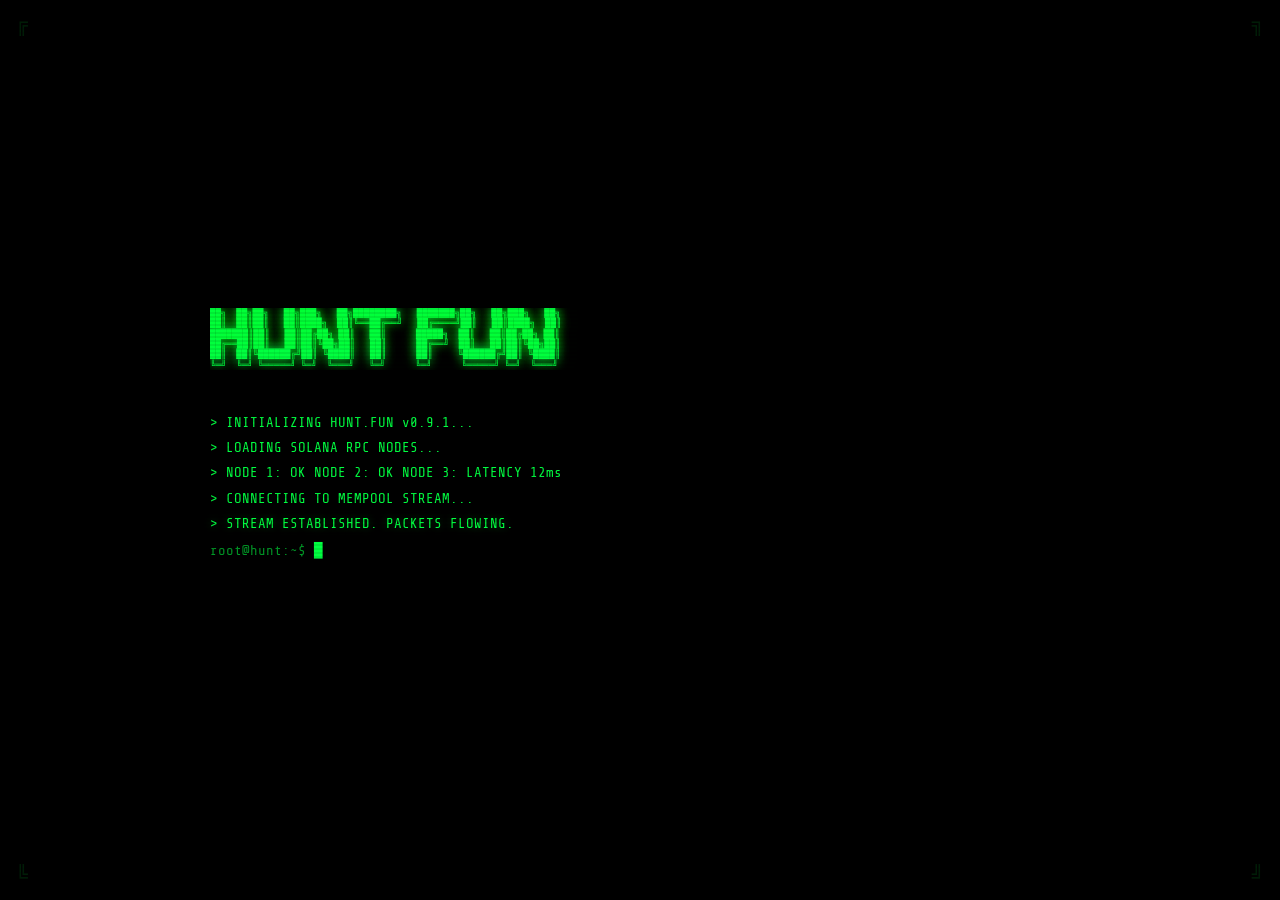
<file: index.html>
<!DOCTYPE html>
<html lang="en">
<head>
  <meta charset="UTF-8" />
  <meta name="viewport" content="width=device-width, initial-scale=1.0" />
  <title>HUNT.FUN — ENTER THE HUNT</title>
  <link rel="preconnect" href="https://fonts.googleapis.com" />
  <link href="https://fonts.googleapis.com/css2?family=VT323&family=Share+Tech+Mono&display=swap" rel="stylesheet" />
  <link rel="stylesheet" href="css/terminal.css" />
  <link rel="stylesheet" href="css/animations.css" />
</head>
<body class="boot-screen">

  <div class="scanlines"></div>
  <div class="crt-overlay"></div>

  <div class="boot-container">
    <div class="logo-ascii">
<pre id="ascii-logo">
██╗  ██╗██╗   ██╗███╗   ██╗████████╗   ███████╗██╗   ██╗███╗   ██╗
██║  ██║██║   ██║████╗  ██║╚══██╔══╝   ██╔════╝██║   ██║████╗  ██║
███████║██║   ██║██╔██╗ ██║   ██║      █████╗  ██║   ██║██╔██╗ ██║
██╔══██║██║   ██║██║╚██╗██║   ██║      ██╔══╝  ██║   ██║██║╚██╗██║
██║  ██║╚██████╔╝██║ ╚████║   ██║      ██║     ╚██████╔╝██║ ╚████║
╚═╝  ╚═╝ ╚═════╝ ╚═╝  ╚═══╝   ╚═╝      ╚═╝      ╚═════╝ ╚═╝  ╚═══╝
</pre>
    </div>

    <div class="terminal-boot">
      <div id="boot-lines"></div>
      <div class="cursor-line">
        <span class="prompt">root@hunt:~$</span>
        <span class="cursor-blink">█</span>
      </div>
    </div>

    <div id="enter-btn-wrap" class="hidden">
      <button id="enter-btn" onclick="enterHunt()">
        <span class="btn-bracket">[</span>
        ENTER THE HUNT
        <span class="btn-bracket">]</span>
      </button>
      <div class="subtext">SOLANA MEMECOIN SIGNAL TERMINAL — v0.9.1-alpha</div>
    </div>
  </div>

  <div class="corner corner-tl">╔</div>
  <div class="corner corner-tr">╗</div>
  <div class="corner corner-bl">╚</div>
  <div class="corner corner-br">╝</div>

  <script src="js/boot.js"></script>
</body>
</html>
</file>
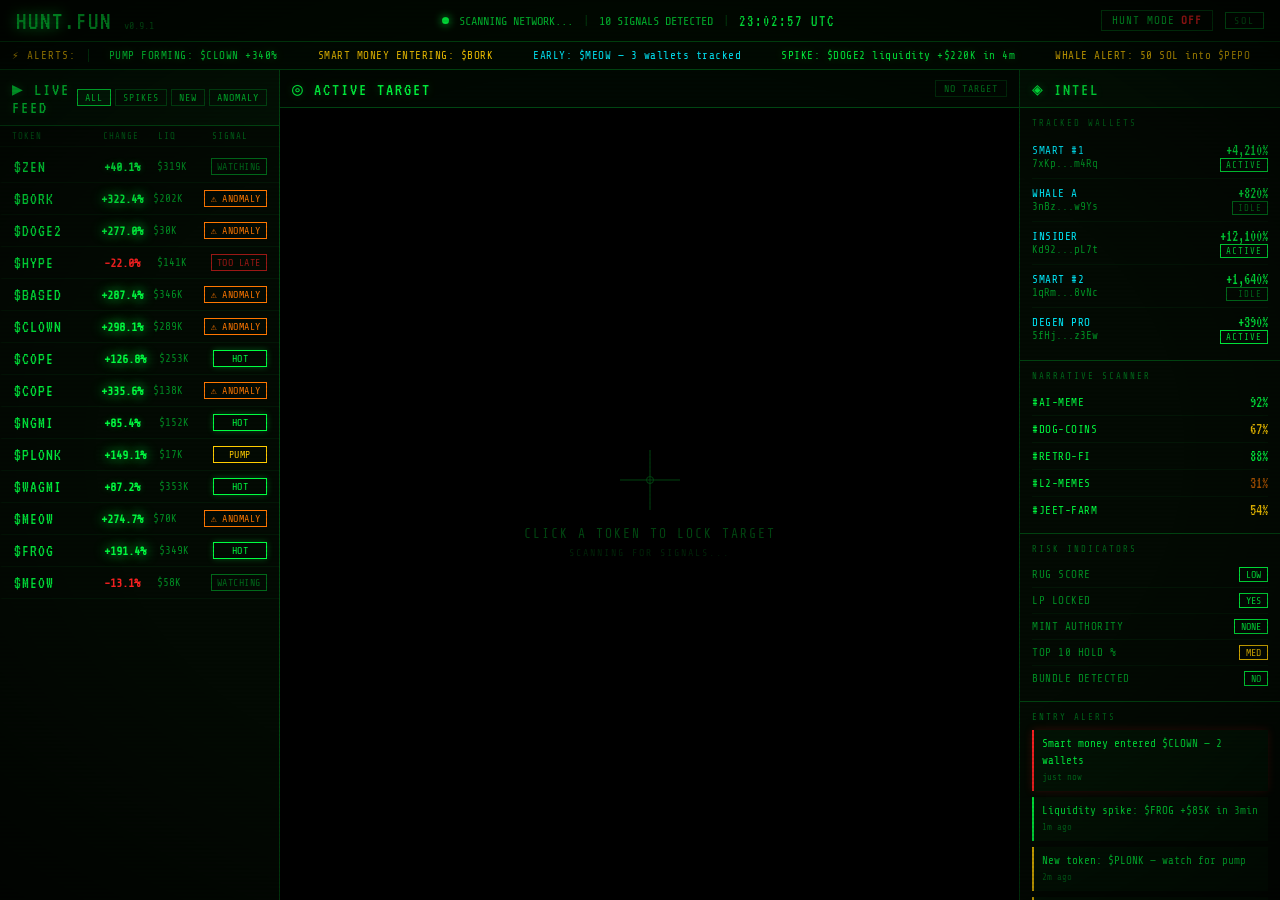
<file: app.html>
<!DOCTYPE html>
<html lang="en">
<head>
  <meta charset="UTF-8" />
  <meta name="viewport" content="width=device-width, initial-scale=1.0" />
  <title>HUNT.FUN — TERMINAL</title>
  <link rel="preconnect" href="https://fonts.googleapis.com" />
  <link href="https://fonts.googleapis.com/css2?family=VT323&family=Share+Tech+Mono&display=swap" rel="stylesheet" />
  <link rel="stylesheet" href="css/terminal.css" />
  <link rel="stylesheet" href="css/app.css" />
  <link rel="stylesheet" href="css/animations.css" />
</head>
<body class="app-body">

  <div class="scanlines"></div>
  <div class="crt-overlay"></div>

  <!-- TOP BAR -->
  <header class="top-bar">
    <div class="top-left">
      <span class="logo-text">HUNT<span class="dot">.FUN</span></span>
      <span class="version">v0.9.1</span>
    </div>
    <div class="top-center">
      <span class="status-dot pulse"></span>
      <span id="status-text">SCANNING NETWORK...</span>
      <span class="separator">|</span>
      <span id="signal-count">0 SIGNALS DETECTED</span>
      <span class="separator">|</span>
      <span id="live-clock"></span>
    </div>
    <div class="top-right">
      <div id="hunt-mode-btn" class="hunt-mode-toggle" onclick="toggleHuntMode()">
        <span class="hm-label">HUNT MODE</span>
        <span class="hm-status" id="hm-status">OFF</span>
      </div>
      <div class="network-tag">SOL</div>
    </div>
  </header>

  <!-- ALERT TICKER -->
  <div class="alert-ticker">
    <span class="ticker-label">⚡ ALERTS:</span>
    <div class="ticker-track" id="ticker-track">
      <span class="ticker-item hot">PUMP FORMING: $CLOWN +340%</span>
      <span class="ticker-item warn">SMART MONEY ENTERING: $BORK</span>
      <span class="ticker-item early">EARLY: $MEOW — 3 wallets tracked</span>
      <span class="ticker-item hot">SPIKE: $DOGE2 liquidity +$220K in 4m</span>
      <span class="ticker-item warn">WHALE ALERT: 50 SOL into $PEPO</span>
      <span class="ticker-item late">TOO LATE: $MOON — exit window closing</span>
    </div>
  </div>

  <!-- MAIN 3-COLUMN GRID -->
  <main class="main-grid">

    <!-- ═══ LEFT: LIVE FEED ═══ -->
    <section class="panel panel-left">
      <div class="panel-header">
        <span class="panel-title">▶ LIVE FEED</span>
        <div class="panel-controls">
          <button class="ctrl-btn active" onclick="filterFeed('all')">ALL</button>
          <button class="ctrl-btn" onclick="filterFeed('spikes')">SPIKES</button>
          <button class="ctrl-btn" onclick="filterFeed('new')">NEW</button>
          <button class="ctrl-btn" onclick="filterFeed('anomaly')">ANOMALY</button>
        </div>
      </div>

      <div class="feed-meta">
        <span class="feed-col">TOKEN</span>
        <span class="feed-col">CHANGE</span>
        <span class="feed-col">LIQ</span>
        <span class="feed-col">SIGNAL</span>
      </div>

      <div id="live-feed" class="feed-list"></div>
    </section>

    <!-- ═══ CENTER: ACTIVE TARGET ═══ -->
    <section class="panel panel-center">
      <div class="panel-header">
        <span class="panel-title">◎ ACTIVE TARGET</span>
        <div id="target-status" class="target-badge">NO TARGET</div>
      </div>

      <div id="target-display">
        <div class="no-target-msg">
          <div class="crosshair">
            <div class="ch-h"></div>
            <div class="ch-v"></div>
            <div class="ch-center"></div>
          </div>
          <p>CLICK A TOKEN TO LOCK TARGET</p>
          <p class="sub">SCANNING FOR SIGNALS...</p>
        </div>
      </div>

      <div id="target-content" class="hidden">
        <div class="target-header-info">
          <div class="target-name-block">
            <span class="target-ticker" id="t-ticker">$???</span>
            <span class="target-name" id="t-name">UNKNOWN</span>
          </div>
          <div class="target-change-block">
            <span class="target-change" id="t-change">+0%</span>
            <span class="target-age" id="t-age">0m ago</span>
          </div>
        </div>

        <div class="chart-wrapper">
          <canvas id="price-chart" width="440" height="180"></canvas>
          <div class="chart-labels">
            <span id="chart-high" class="chart-label-high">--</span>
            <span id="chart-low" class="chart-label-low">--</span>
          </div>
        </div>

        <div class="signal-score-block">
          <div class="score-label">SIGNAL SCORE</div>
          <div class="score-bar-wrap">
            <div class="score-bar" id="score-bar"></div>
          </div>
          <div class="score-value" id="score-value">0</div>
          <div class="score-verdict" id="score-verdict">CALCULATING...</div>
        </div>

        <div class="target-stats">
          <div class="stat-row">
            <span class="stat-k">LIQUIDITY</span>
            <span class="stat-v" id="t-liq">$0</span>
          </div>
          <div class="stat-row">
            <span class="stat-k">MARKET CAP</span>
            <span class="stat-v" id="t-mcap">$0</span>
          </div>
          <div class="stat-row">
            <span class="stat-k">HOLDERS</span>
            <span class="stat-v" id="t-holders">0</span>
          </div>
          <div class="stat-row">
            <span class="stat-k">CREATED</span>
            <span class="stat-v" id="t-created">--</span>
          </div>
          <div class="stat-row">
            <span class="stat-k">DEX</span>
            <span class="stat-v" id="t-dex">Raydium</span>
          </div>
          <div class="stat-row">
            <span class="stat-k">TOP WALLET %</span>
            <span class="stat-v" id="t-topwallet">--%</span>
          </div>
        </div>

        <div class="action-btns">
          <button class="action-btn buy-btn" onclick="openTrade('buy')">BUY ON DEX</button>
          <button class="action-btn track-btn" onclick="trackTarget()">TRACK WALLET</button>
        </div>
      </div>
    </section>

    <!-- ═══ RIGHT: INTEL PANEL ═══ -->
    <section class="panel panel-right">
      <div class="panel-header">
        <span class="panel-title">◈ INTEL</span>
      </div>

      <div class="intel-section">
        <div class="intel-title">TRACKED WALLETS</div>
        <div id="wallet-list" class="wallet-list"></div>
      </div>

      <div class="intel-section">
        <div class="intel-title">NARRATIVE SCANNER</div>
        <div id="narrative-list" class="narrative-list"></div>
      </div>

      <div class="intel-section">
        <div class="intel-title">RISK INDICATORS</div>
        <div id="risk-list" class="risk-list"></div>
      </div>

      <div class="intel-section">
        <div class="intel-title">ENTRY ALERTS</div>
        <div id="alert-list" class="alert-list-panel"></div>
      </div>
    </section>

  </main>

  <!-- TERMINAL POPUP -->
  <div id="terminal-popup" class="term-popup hidden">
    <div class="term-popup-inner">
      <div class="term-popup-header">
        <span id="popup-title">ALERT</span>
        <button onclick="closePopup()">✕</button>
      </div>
      <div id="popup-body" class="term-popup-body"></div>
    </div>
  </div>

  <!-- HUNT MODE OVERLAY -->
  <div id="hunt-mode-overlay" class="hunt-overlay hidden"></div>

  <script src="js/signals.js"></script>
  <script src="js/chart.js"></script>
  <script src="js/feed.js"></script>
  <script src="js/wallets.js"></script>
  <script src="js/huntmode.js"></script>
  <script src="js/app.js"></script>
</body>
</html>
</file>
<file: css/terminal.css>
/* ════════════════════════════════════════════
   HUNT.FUN — TERMINAL BASE STYLES
   ════════════════════════════════════════════ */

*, *::before, *::after {
  box-sizing: border-box;
  margin: 0;
  padding: 0;
}

:root {
  --green: #00ff41;
  --green-dim: #00c832;
  --green-dark: #004d14;
  --green-glow: rgba(0, 255, 65, 0.3);
  --green-faint: rgba(0, 255, 65, 0.06);
  --red: #ff2222;
  --red-glow: rgba(255, 34, 34, 0.4);
  --yellow: #ffcc00;
  --orange: #ff7700;
  --cyan: #00eeff;
  --bg: #000000;
  --bg-panel: #030a03;
  --bg-panel2: #050f05;
  --border: rgba(0, 255, 65, 0.25);
  --border-bright: rgba(0, 255, 65, 0.6);
  --font-main: 'Share Tech Mono', monospace;
  --font-display: 'VT323', monospace;
}

html {
  background: var(--bg);
  color: var(--green);
  font-family: var(--font-main);
  font-size: 13px;
  overflow-x: hidden;
}

body {
  min-height: 100vh;
  position: relative;
}

/* ── CRT EFFECTS ── */
.scanlines {
  pointer-events: none;
  position: fixed;
  top: 0; left: 0;
  width: 100%; height: 100%;
  z-index: 9998;
  background: repeating-linear-gradient(
    0deg,
    transparent,
    transparent 2px,
    rgba(0, 0, 0, 0.08) 2px,
    rgba(0, 0, 0, 0.08) 4px
  );
}

.crt-overlay {
  pointer-events: none;
  position: fixed;
  top: 0; left: 0;
  width: 100%; height: 100%;
  z-index: 9997;
  background: radial-gradient(
    ellipse at center,
    transparent 60%,
    rgba(0, 0, 0, 0.6) 100%
  );
}

/* ── BOOT SCREEN ── */
.boot-screen {
  display: flex;
  align-items: center;
  justify-content: center;
  min-height: 100vh;
  background: var(--bg);
}

.boot-container {
  width: 90%;
  max-width: 860px;
  text-align: left;
}

#ascii-logo {
  font-family: var(--font-main);
  font-size: 9px;
  line-height: 1.15;
  color: var(--green);
  text-shadow: 0 0 12px var(--green), 0 0 28px var(--green-glow);
  white-space: pre;
  overflow-x: auto;
  margin-bottom: 30px;
  letter-spacing: 0;
}

.terminal-boot {
  background: transparent;
  padding: 10px 0;
  min-height: 140px;
  margin-bottom: 24px;
}

#boot-lines {
  font-family: var(--font-main);
  font-size: 14px;
  line-height: 1.8;
  color: var(--green);
}

#boot-lines .line {
  display: block;
  opacity: 0;
  animation: fadeIn 0.1s forwards;
}

#boot-lines .line.warn { color: var(--yellow); }
#boot-lines .line.error { color: var(--red); }
#boot-lines .line.success { color: var(--green); text-shadow: 0 0 8px var(--green-glow); }

.cursor-line {
  font-family: var(--font-main);
  font-size: 14px;
  color: var(--green);
  display: flex;
  align-items: center;
  gap: 8px;
  margin-top: 6px;
}

.prompt {
  opacity: 0.6;
}

.cursor-blink {
  animation: blink 1s step-end infinite;
}

/* ── ENTER BUTTON ── */
#enter-btn-wrap {
  text-align: center;
  margin-top: 20px;
}

#enter-btn {
  font-family: var(--font-display);
  font-size: 32px;
  color: var(--bg);
  background: var(--green);
  border: 2px solid var(--green);
  padding: 14px 48px;
  cursor: pointer;
  letter-spacing: 4px;
  text-transform: uppercase;
  box-shadow: 0 0 20px var(--green), 0 0 60px var(--green-glow);
  position: relative;
  clip-path: polygon(8px 0%, 100% 0%, calc(100% - 8px) 100%, 0% 100%);
  transition: all 0.1s;
}

#enter-btn:hover {
  background: var(--bg);
  color: var(--green);
  box-shadow: 0 0 40px var(--green), 0 0 100px var(--green-glow);
  transform: scale(1.03);
}

#enter-btn:active {
  transform: scale(0.98);
}

.btn-bracket {
  opacity: 0.5;
}

.subtext {
  font-size: 11px;
  color: var(--green-dim);
  opacity: 0.6;
  margin-top: 12px;
  letter-spacing: 2px;
}

/* ── CORNER DECORATIONS ── */
.corner {
  position: fixed;
  font-family: var(--font-main);
  font-size: 20px;
  color: var(--border-bright);
  opacity: 0.4;
  z-index: 100;
}
.corner-tl { top: 12px; left: 16px; }
.corner-tr { top: 12px; right: 16px; }
.corner-bl { bottom: 12px; left: 16px; }
.corner-br { bottom: 12px; right: 16px; }

/* ── UTILITY ── */
.hidden { display: none !important; }

@keyframes fadeIn {
  to { opacity: 1; }
}

@keyframes blink {
  0%, 100% { opacity: 1; }
  50% { opacity: 0; }
}

/* Scrollbar */
::-webkit-scrollbar { width: 4px; }
::-webkit-scrollbar-track { background: transparent; }
::-webkit-scrollbar-thumb { background: var(--green-dark); border-radius: 2px; }
::-webkit-scrollbar-thumb:hover { background: var(--green-dim); }

* { scrollbar-width: thin; scrollbar-color: var(--green-dark) transparent; }
</file>
<file: css/animations.css>
/* ════════════════════════════════════════════
   HUNT.FUN — ANIMATIONS
   ════════════════════════════════════════════ */

@keyframes statusPulse {
  0%, 100% { opacity: 1; transform: scale(1); box-shadow: 0 0 8px var(--green); }
  50%       { opacity: 0.5; transform: scale(0.8); box-shadow: 0 0 2px var(--green); }
}

@keyframes tickerScroll {
  0%   { transform: translateX(0); }
  100% { transform: translateX(-50%); }
}

@keyframes feedFlash {
  0%   { background: rgba(0, 255, 65, 0.3); border-left-color: var(--green); }
  100% { background: transparent; }
}

@keyframes rotateSlow {
  from { transform: rotate(0deg); }
  to   { transform: rotate(360deg); }
}

@keyframes popupAppear {
  from { opacity: 0; transform: translateY(10px) scale(0.95); }
  to   { opacity: 1; transform: translateY(0) scale(1); }
}

@keyframes slideInRight {
  from { opacity: 0; transform: translateX(20px); }
  to   { opacity: 1; transform: translateX(0); }
}

@keyframes huntBorder {
  from { box-shadow: inset 0 0 40px rgba(255, 34, 34, 0.08); }
  to   { box-shadow: inset 0 0 80px rgba(255, 34, 34, 0.22); }
}

@keyframes pulseText {
  from { text-shadow: 0 0 6px var(--green); }
  to   { text-shadow: 0 0 20px var(--green), 0 0 40px var(--green-glow); }
}

@keyframes typeIn {
  from { opacity: 0; }
  to   { opacity: 1; }
}

@keyframes glitch {
  0%        { clip-path: inset(0 0 90% 0); transform: translateX(-4px); }
  10%       { clip-path: inset(30% 0 50% 0); transform: translateX(4px); }
  20%       { clip-path: inset(60% 0 20% 0); transform: translateX(-2px); }
  30%, 100% { clip-path: inset(0); transform: translateX(0); }
}

@keyframes scanDown {
  0%   { top: -4px; }
  100% { top: 100%; }
}

/* Glitch effect on elements */
.glitch-text {
  position: relative;
}

.glitch-text::before,
.glitch-text::after {
  content: attr(data-text);
  position: absolute;
  top: 0; left: 0;
  width: 100%;
  color: var(--green);
}

.glitch-text::before {
  animation: glitch 3s infinite;
  color: var(--cyan);
  opacity: 0.6;
}

.glitch-text::after {
  animation: glitch 3s infinite reverse;
  color: var(--red);
  opacity: 0.4;
}

/* Score bar animation */
@keyframes scoreReveal {
  from { width: 0%; }
}

/* Hunt mode pulse overlay */
@keyframes huntPulse {
  0%, 100% { opacity: 0; }
  50% { opacity: 1; }
}

/* Pixel highlight on hover */
.pixel-hover {
  position: relative;
  overflow: hidden;
}

.pixel-hover::after {
  content: '';
  position: absolute;
  inset: 0;
  background: repeating-linear-gradient(
    90deg,
    rgba(0, 255, 65, 0) 0px,
    rgba(0, 255, 65, 0) 2px,
    rgba(0, 255, 65, 0.03) 2px,
    rgba(0, 255, 65, 0.03) 4px
  );
  opacity: 0;
  transition: opacity 0.1s;
  pointer-events: none;
}

.pixel-hover:hover::after {
  opacity: 1;
}

/* CRT flicker */
@keyframes crtFlicker {
  0%, 95%, 100% { opacity: 1; }
  96%           { opacity: 0.95; }
  97%           { opacity: 1; }
  98%           { opacity: 0.92; }
  99%           { opacity: 1; }
}

body {
  animation: crtFlicker 8s infinite;
}
</file>
<file: css/app.css>
/* ════════════════════════════════════════════
   HUNT.FUN — MAIN APP STYLES
   ════════════════════════════════════════════ */

.app-body {
  display: flex;
  flex-direction: column;
  height: 100vh;
  overflow: hidden;
  background: var(--bg);
}

/* ════ TOP BAR ════ */
.top-bar {
  display: flex;
  align-items: center;
  justify-content: space-between;
  height: 42px;
  padding: 0 16px;
  border-bottom: 1px solid var(--border);
  background: rgba(0, 10, 0, 0.9);
  flex-shrink: 0;
  z-index: 100;
  position: relative;
}

.logo-text {
  font-family: var(--font-display);
  font-size: 26px;
  color: var(--green);
  text-shadow: 0 0 14px var(--green);
  letter-spacing: 2px;
}

.logo-text .dot {
  color: var(--green-dim);
  text-shadow: none;
}

.version {
  font-size: 10px;
  color: var(--green-dim);
  opacity: 0.5;
  margin-left: 8px;
  vertical-align: middle;
}

.top-left {
  display: flex;
  align-items: baseline;
  gap: 4px;
  min-width: 160px;
}

.top-center {
  display: flex;
  align-items: center;
  gap: 10px;
  font-size: 12px;
  color: var(--green-dim);
}

.status-dot {
  width: 7px;
  height: 7px;
  border-radius: 50%;
  background: var(--green);
  box-shadow: 0 0 8px var(--green);
  flex-shrink: 0;
}

.status-dot.pulse {
  animation: statusPulse 2s ease-in-out infinite;
}

.separator {
  opacity: 0.3;
}

#live-clock {
  color: var(--green);
  font-family: var(--font-display);
  font-size: 16px;
  letter-spacing: 2px;
}

.top-right {
  display: flex;
  align-items: center;
  gap: 12px;
  min-width: 160px;
  justify-content: flex-end;
}

.network-tag {
  font-size: 10px;
  border: 1px solid var(--green-dim);
  color: var(--green-dim);
  padding: 2px 8px;
  letter-spacing: 2px;
  opacity: 0.6;
}

/* ════ HUNT MODE TOGGLE ════ */
.hunt-mode-toggle {
  display: flex;
  align-items: center;
  gap: 6px;
  font-size: 11px;
  cursor: pointer;
  border: 1px solid var(--border);
  padding: 3px 10px;
  letter-spacing: 1px;
  transition: all 0.15s;
  user-select: none;
}

.hunt-mode-toggle:hover {
  border-color: var(--green);
  background: var(--green-faint);
}

.hm-label { color: var(--green-dim); }

.hm-status {
  color: var(--red);
  font-weight: bold;
}

.hm-status.active {
  color: var(--green);
  text-shadow: 0 0 8px var(--green);
  animation: blink 0.8s step-end infinite;
}

/* ════ ALERT TICKER ════ */
.alert-ticker {
  display: flex;
  align-items: center;
  height: 28px;
  background: rgba(0, 255, 65, 0.04);
  border-bottom: 1px solid var(--border);
  overflow: hidden;
  flex-shrink: 0;
}

.ticker-label {
  font-size: 11px;
  color: var(--yellow);
  padding: 0 12px;
  white-space: nowrap;
  border-right: 1px solid var(--border);
  flex-shrink: 0;
  letter-spacing: 1px;
}

.ticker-track {
  display: flex;
  gap: 40px;
  animation: tickerScroll 30s linear infinite;
  white-space: nowrap;
  padding-left: 20px;
}

.ticker-item {
  font-size: 11px;
  letter-spacing: 0.5px;
}

.ticker-item.hot   { color: var(--green); text-shadow: 0 0 8px var(--green-glow); }
.ticker-item.warn  { color: var(--yellow); }
.ticker-item.early { color: var(--cyan); }
.ticker-item.late  { color: var(--red); }

/* ════ MAIN GRID ════ */
.main-grid {
  display: grid;
  grid-template-columns: 280px 1fr 260px;
  gap: 0;
  flex: 1;
  overflow: hidden;
}

/* ════ PANELS ════ */
.panel {
  display: flex;
  flex-direction: column;
  border-right: 1px solid var(--border);
  overflow: hidden;
  position: relative;
}

.panel:last-child {
  border-right: none;
}

.panel-header {
  display: flex;
  align-items: center;
  justify-content: space-between;
  padding: 8px 12px;
  border-bottom: 1px solid var(--border);
  background: rgba(0, 255, 65, 0.03);
  flex-shrink: 0;
}

.panel-title {
  font-family: var(--font-display);
  font-size: 18px;
  color: var(--green);
  letter-spacing: 2px;
  text-shadow: 0 0 8px var(--green-glow);
}

.panel-controls {
  display: flex;
  gap: 4px;
}

.ctrl-btn {
  font-family: var(--font-main);
  font-size: 10px;
  background: transparent;
  border: 1px solid var(--border);
  color: var(--green-dim);
  padding: 2px 7px;
  cursor: pointer;
  letter-spacing: 1px;
  transition: all 0.1s;
}

.ctrl-btn:hover, .ctrl-btn.active {
  background: var(--green-faint);
  border-color: var(--green);
  color: var(--green);
}

/* ════ LEFT PANEL — LIVE FEED ════ */
.panel-left {
  background: var(--bg-panel);
}

.feed-meta {
  display: grid;
  grid-template-columns: 2fr 1.2fr 1.2fr 1.2fr;
  padding: 5px 12px;
  border-bottom: 1px solid rgba(0,255,65,0.1);
  font-size: 9px;
  color: var(--green-dim);
  opacity: 0.5;
  letter-spacing: 1px;
  flex-shrink: 0;
}

.feed-list {
  flex: 1;
  overflow-y: auto;
  padding: 4px 0;
}

.feed-item {
  display: grid;
  grid-template-columns: 2fr 1.2fr 1.2fr 1.2fr;
  padding: 7px 12px;
  border-bottom: 1px solid rgba(0, 255, 65, 0.05);
  cursor: pointer;
  transition: background 0.08s, border-left 0.08s;
  border-left: 2px solid transparent;
  align-items: center;
}

.feed-item:hover {
  background: rgba(0, 255, 65, 0.08);
  border-left-color: var(--green);
}

.feed-item.active {
  background: rgba(0, 255, 65, 0.12);
  border-left-color: var(--green);
  box-shadow: inset 0 0 20px rgba(0, 255, 65, 0.05);
}

.feed-item.new-token {
  animation: feedFlash 0.6s ease-out;
}

.feed-name {
  font-family: var(--font-display);
  font-size: 17px;
  color: var(--green);
  letter-spacing: 1px;
  white-space: nowrap;
  overflow: hidden;
  text-overflow: ellipsis;
}

.feed-change {
  font-size: 12px;
  font-weight: bold;
}

.feed-change.up   { color: var(--green); text-shadow: 0 0 6px var(--green-glow); }
.feed-change.down { color: var(--red); }
.feed-change.fire { color: var(--green); text-shadow: 0 0 12px var(--green); animation: pulseText 0.6s ease-in-out infinite alternate; }

.feed-liq {
  font-size: 11px;
  color: var(--green-dim);
  opacity: 0.7;
}

.feed-signal {
  font-size: 10px;
  padding: 2px 5px;
  border: 1px solid;
  letter-spacing: 0.5px;
  text-align: center;
  white-space: nowrap;
}

.feed-signal.early    { border-color: var(--cyan); color: var(--cyan); }
.feed-signal.hot      { border-color: var(--green); color: var(--green); box-shadow: 0 0 6px var(--green-glow); }
.feed-signal.pump     { border-color: var(--yellow); color: var(--yellow); }
.feed-signal.late     { border-color: var(--red); color: var(--red); opacity: 0.6; }
.feed-signal.anomaly  { border-color: var(--orange); color: var(--orange); animation: blink 1s step-end infinite; }
.feed-signal.watching { border-color: var(--green-dim); color: var(--green-dim); opacity: 0.5; }

/* ════ CENTER PANEL — TARGET ════ */
.panel-center {
  background: var(--bg);
  position: relative;
}

.target-badge {
  font-size: 10px;
  padding: 2px 8px;
  border: 1px solid var(--border);
  color: var(--green-dim);
  letter-spacing: 1px;
  opacity: 0.6;
}

.target-badge.locked {
  border-color: var(--green);
  color: var(--green);
  opacity: 1;
  box-shadow: 0 0 8px var(--green-glow);
  animation: none;
}

/* ── No target ── */
#target-display {
  flex: 1;
  display: flex;
  align-items: center;
  justify-content: center;
}

.no-target-msg {
  text-align: center;
  opacity: 0.35;
}

.no-target-msg p {
  font-size: 13px;
  color: var(--green-dim);
  letter-spacing: 2px;
  margin-top: 16px;
}

.no-target-msg .sub {
  font-size: 10px;
  margin-top: 6px;
  opacity: 0.5;
}

/* Crosshair */
.crosshair {
  width: 60px;
  height: 60px;
  position: relative;
  margin: 0 auto;
  animation: rotateSlow 8s linear infinite;
}

.ch-h, .ch-v {
  position: absolute;
  background: var(--green-dim);
}

.ch-h {
  width: 100%;
  height: 1px;
  top: 50%;
  transform: translateY(-50%);
}

.ch-v {
  height: 100%;
  width: 1px;
  left: 50%;
  transform: translateX(-50%);
}

.ch-center {
  position: absolute;
  width: 8px;
  height: 8px;
  border: 1px solid var(--green-dim);
  top: 50%; left: 50%;
  transform: translate(-50%, -50%);
  border-radius: 50%;
}

/* ── Target content ── */
#target-content {
  flex: 1;
  overflow-y: auto;
  padding: 14px;
  display: flex;
  flex-direction: column;
  gap: 14px;
}

.target-header-info {
  display: flex;
  justify-content: space-between;
  align-items: flex-start;
}

.target-ticker {
  font-family: var(--font-display);
  font-size: 36px;
  color: var(--green);
  text-shadow: 0 0 16px var(--green);
  display: block;
}

.target-name {
  font-size: 11px;
  color: var(--green-dim);
  opacity: 0.6;
  letter-spacing: 1px;
}

.target-change {
  font-family: var(--font-display);
  font-size: 28px;
  display: block;
  text-align: right;
}

.target-change.up   { color: var(--green); text-shadow: 0 0 12px var(--green-glow); }
.target-change.down { color: var(--red); text-shadow: 0 0 12px var(--red-glow); }

.target-age {
  font-size: 10px;
  color: var(--green-dim);
  opacity: 0.5;
  display: block;
  text-align: right;
  margin-top: 2px;
}

/* ── Chart ── */
.chart-wrapper {
  position: relative;
  background: rgba(0, 255, 65, 0.02);
  border: 1px solid var(--border);
  padding: 4px;
}

#price-chart {
  width: 100%;
  height: 160px;
  display: block;
}

.chart-labels {
  position: absolute;
  right: 6px;
  top: 4px;
  bottom: 4px;
  display: flex;
  flex-direction: column;
  justify-content: space-between;
  pointer-events: none;
}

.chart-label-high,
.chart-label-low {
  font-size: 9px;
  color: var(--green-dim);
  opacity: 0.5;
}

/* ── Signal Score ── */
.signal-score-block {
  background: rgba(0, 255, 65, 0.03);
  border: 1px solid var(--border);
  padding: 12px;
}

.score-label {
  font-size: 10px;
  color: var(--green-dim);
  opacity: 0.6;
  letter-spacing: 2px;
  margin-bottom: 8px;
}

.score-bar-wrap {
  background: rgba(0, 255, 65, 0.08);
  height: 6px;
  border-radius: 0;
  margin-bottom: 8px;
  overflow: hidden;
}

.score-bar {
  height: 100%;
  background: var(--green);
  box-shadow: 0 0 10px var(--green);
  width: 0%;
  transition: width 0.8s cubic-bezier(0.4, 0, 0.2, 1);
}

.score-value {
  font-family: var(--font-display);
  font-size: 32px;
  color: var(--green);
  text-shadow: 0 0 10px var(--green-glow);
  line-height: 1;
}

.score-verdict {
  font-size: 11px;
  letter-spacing: 2px;
  margin-top: 4px;
  opacity: 0.8;
}

.score-verdict.strong  { color: var(--green); text-shadow: 0 0 8px var(--green-glow); }
.score-verdict.medium  { color: var(--yellow); }
.score-verdict.weak    { color: var(--orange); }
.score-verdict.danger  { color: var(--red); }

/* ── Target Stats ── */
.target-stats {
  display: flex;
  flex-direction: column;
  gap: 6px;
}

.stat-row {
  display: flex;
  justify-content: space-between;
  align-items: center;
  padding: 5px 0;
  border-bottom: 1px solid rgba(0,255,65,0.07);
}

.stat-k {
  font-size: 10px;
  color: var(--green-dim);
  opacity: 0.5;
  letter-spacing: 1px;
}

.stat-v {
  font-family: var(--font-display);
  font-size: 16px;
  color: var(--green);
}

/* ── Action Buttons ── */
.action-btns {
  display: grid;
  grid-template-columns: 1fr 1fr;
  gap: 8px;
  padding-bottom: 4px;
}

.action-btn {
  font-family: var(--font-display);
  font-size: 18px;
  letter-spacing: 2px;
  padding: 10px 8px;
  cursor: pointer;
  border: 1px solid;
  transition: all 0.1s;
  background: transparent;
}

.buy-btn {
  border-color: var(--green);
  color: var(--green);
}

.buy-btn:hover {
  background: var(--green);
  color: var(--bg);
  box-shadow: 0 0 20px var(--green-glow);
}

.track-btn {
  border-color: var(--cyan);
  color: var(--cyan);
}

.track-btn:hover {
  background: var(--cyan);
  color: var(--bg);
  box-shadow: 0 0 20px rgba(0, 238, 255, 0.3);
}

/* ════ RIGHT PANEL — INTEL ════ */
.panel-right {
  background: var(--bg-panel);
  overflow-y: auto;
}

.intel-section {
  padding: 10px 12px;
  border-bottom: 1px solid var(--border);
}

.intel-title {
  font-size: 9px;
  color: var(--green-dim);
  opacity: 0.5;
  letter-spacing: 2px;
  margin-bottom: 8px;
}

/* ── Wallets ── */
.wallet-item {
  display: flex;
  justify-content: space-between;
  align-items: center;
  padding: 6px 0;
  border-bottom: 1px solid rgba(0,255,65,0.05);
  cursor: pointer;
}

.wallet-item:last-child { border-bottom: none; }
.wallet-item:hover { background: rgba(0,255,65,0.05); }

.wallet-addr {
  font-size: 11px;
  color: var(--green-dim);
  opacity: 0.7;
  font-family: var(--font-main);
}

.wallet-label {
  font-size: 11px;
  color: var(--cyan);
  letter-spacing: 0.5px;
}

.wallet-roi {
  font-family: var(--font-display);
  font-size: 16px;
  color: var(--green);
}

.wallet-status {
  font-size: 9px;
  padding: 1px 5px;
  border: 1px solid var(--green-dim);
  color: var(--green-dim);
  opacity: 0.6;
  letter-spacing: 1px;
}

.wallet-status.active {
  border-color: var(--green);
  color: var(--green);
  opacity: 1;
  animation: blink 1.5s step-end infinite;
}

/* ── Narratives ── */
.narrative-item {
  display: flex;
  justify-content: space-between;
  align-items: center;
  padding: 5px 0;
  border-bottom: 1px solid rgba(0,255,65,0.05);
  font-size: 11px;
}

.narrative-item:last-child { border-bottom: none; }

.narrative-tag {
  color: var(--green);
  letter-spacing: 0.5px;
}

.narrative-strength {
  font-family: var(--font-display);
  font-size: 16px;
}

.narrative-strength.strong { color: var(--green); }
.narrative-strength.med    { color: var(--yellow); }
.narrative-strength.weak   { color: var(--orange); opacity: 0.7; }

/* ── Risk ── */
.risk-item {
  display: flex;
  justify-content: space-between;
  align-items: center;
  padding: 5px 0;
  border-bottom: 1px solid rgba(0,255,65,0.05);
  font-size: 11px;
}

.risk-item:last-child { border-bottom: none; }

.risk-label {
  color: var(--green-dim);
  opacity: 0.7;
  letter-spacing: 0.5px;
}

.risk-val {
  font-size: 10px;
  padding: 1px 6px;
  border: 1px solid;
}

.risk-val.low  { border-color: var(--green); color: var(--green); }
.risk-val.med  { border-color: var(--yellow); color: var(--yellow); }
.risk-val.high { border-color: var(--red); color: var(--red); animation: blink 1s step-end infinite; }

/* ── Alert list ── */
.alert-list-panel {
  display: flex;
  flex-direction: column;
  gap: 6px;
}

.alert-entry {
  font-size: 11px;
  padding: 6px 8px;
  border-left: 2px solid var(--green);
  background: rgba(0, 255, 65, 0.04);
  line-height: 1.5;
  animation: slideInRight 0.3s ease-out;
}

.alert-entry.warn  { border-left-color: var(--yellow); }
.alert-entry.hot   { border-left-color: var(--red); box-shadow: 0 0 8px rgba(255,34,34,0.2); }

.alert-time {
  font-size: 9px;
  opacity: 0.4;
  margin-top: 2px;
}

/* ════ TERMINAL POPUP ════ */
.term-popup {
  position: fixed;
  bottom: 20px;
  right: 20px;
  z-index: 9999;
  min-width: 280px;
  max-width: 360px;
}

.term-popup-inner {
  background: #000;
  border: 1px solid var(--green);
  box-shadow: 0 0 30px var(--green-glow), 0 0 60px rgba(0,255,65,0.1);
  animation: popupAppear 0.2s ease-out;
}

.term-popup-header {
  display: flex;
  justify-content: space-between;
  align-items: center;
  padding: 8px 12px;
  border-bottom: 1px solid var(--border);
  background: rgba(0, 255, 65, 0.06);
}

.term-popup-header span {
  font-family: var(--font-display);
  font-size: 18px;
  color: var(--green);
  letter-spacing: 2px;
}

.term-popup-header button {
  background: transparent;
  border: none;
  color: var(--green-dim);
  cursor: pointer;
  font-size: 14px;
  opacity: 0.6;
}

.term-popup-header button:hover { opacity: 1; color: var(--red); }

.term-popup-body {
  padding: 12px;
  font-size: 12px;
  line-height: 1.7;
  color: var(--green);
}

/* ════ HUNT MODE ════ */
.hunt-overlay {
  position: fixed;
  inset: 0;
  pointer-events: none;
  z-index: 9996;
  border: 2px solid var(--red);
  box-shadow: inset 0 0 40px rgba(255, 34, 34, 0.15);
  animation: huntBorder 1s ease-in-out infinite alternate;
}

body.hunt-mode .feed-item {
  border-bottom-color: rgba(0,255,65,0.12);
}

body.hunt-mode .feed-item:hover {
  background: rgba(0, 255, 65, 0.14);
}

body.hunt-mode .status-dot {
  background: var(--red);
  box-shadow: 0 0 12px var(--red);
  animation: statusPulse 0.5s ease-in-out infinite;
}

body.hunt-mode .top-bar {
  border-bottom-color: var(--red);
}

body.hunt-mode .alert-ticker {
  background: rgba(255, 34, 34, 0.06);
  border-bottom-color: rgba(255,34,34,0.3);
}

body.hunt-mode .ticker-label {
  color: var(--red);
  animation: blink 0.4s step-end infinite;
}
</file>
